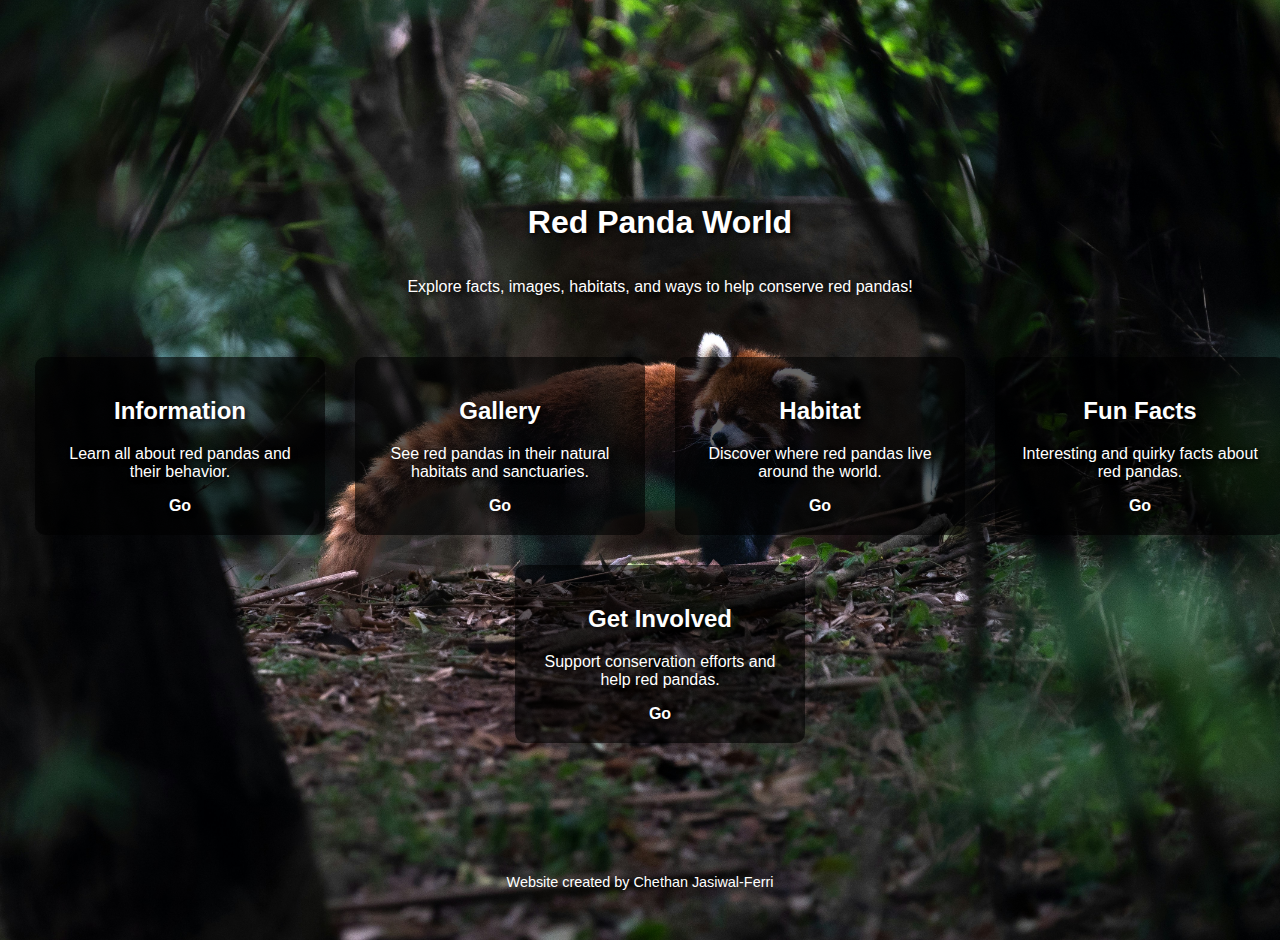
<file: index.html>
<!DOCTYPE html>
<html lang="en">
<head>
<meta charset="UTF-8">
<meta name="viewport" content="width=device-width, initial-scale=1.0">
<title>Red Panda Website</title>
<style>
html, body {
    margin: 0;
    padding: 0;
    height: 100%;
    font-family: Arial, sans-serif;
}

/* Full-page forest background */
.homepage-banner {
    background-image: url('images/forest-background.jpg');
    width: 100%;
    min-height: 100vh;
    background-size: cover;
    background-position: center;
    background-repeat: no-repeat;
    display: flex;
    flex-direction: column;
    justify-content: center;
    align-items: center;
    color: white;
    text-shadow: 2px 2px 5px black;
    padding: 20px;
}

/* Section preview cards */
.section-preview {
    background-color: rgba(0, 0, 0, 0.6);
    padding: 20px;
    margin: 15px;
    border-radius: 10px;
    text-align: center;
    width: 250px;
    transition: transform 0.3s, box-shadow 0.3s;
}

.section-preview:hover {
    transform: scale(1.05);
    box-shadow: 0 0 15px rgba(255,255,255,0.7);
}

.section-preview a {
    color: white;
    text-decoration: none;
    font-weight: bold;
}

.previews-container {
    display: flex;
    flex-wrap: wrap;
    justify-content: center;
    margin-top: 30px;
}
</style>
</head>
<body>
<div class="homepage-banner">
    <h1>Red Panda World</h1>
    <p>Explore facts, images, habitats, and ways to help conserve red pandas!</p>

    <div class="previews-container">
        <div class="section-preview">
            <h2>Information</h2>
            <p>Learn all about red pandas and their behavior.</p>
            <a href="info.html">Go</a>
        </div>

        <div class="section-preview">
            <h2>Gallery</h2>
            <p>See red pandas in their natural habitats and sanctuaries.</p>
            <a href="gallery.html">Go</a>
        </div>

        <div class="section-preview">
            <h2>Habitat</h2>
            <p>Discover where red pandas live around the world.</p>
            <a href="habitat.html">Go</a>
        </div>

        <div class="section-preview">
            <h2>Fun Facts</h2>
            <p>Interesting and quirky facts about red pandas.</p>
            <a href="funfacts.html">Go</a>
        </div>

        <div class="section-preview">
            <h2>Get Involved</h2>
            <p>Support conservation efforts and help red pandas.</p>
            <a href="getinvolved.html">Go</a>
        </div>
    </div>
</div>

<!-- Creator Credit -->
<p style="
    position: absolute;
    bottom: 10px;
    width: 100%;
    text-align: center;
    font-size: 0.9em;
    color: #fff;
    margin: 0;
">
    Website created by Chethan Jasiwal-Ferri
</p>


</body>
</html>
</file>
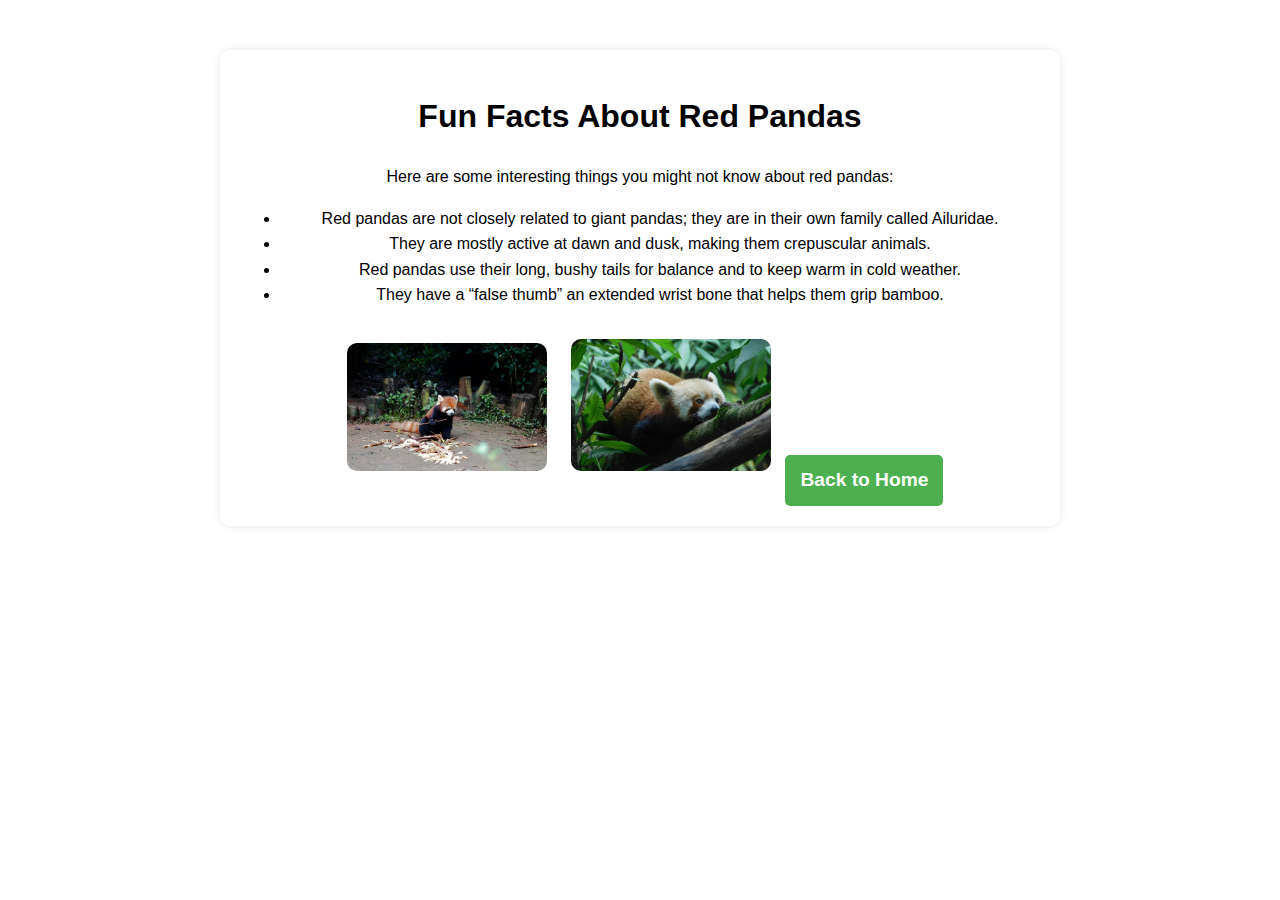
<file: funfacts.html>
<!DOCTYPE html>
<html lang="en">
<head>
<meta charset="UTF-8">
<meta name="viewport" content="width=device-width, initial-scale=1.0">
<title>Red Panda Fun Facts</title>
<link rel="stylesheet" href="style.css">
</head>
<body>
<div class="page-content">
    <h1>Fun Facts About Red Pandas</h1>
    <p>Here are some interesting things you might not know about red pandas:</p>
    <ul>
        <li>Red pandas are not closely related to giant pandas; they are in their own family called Ailuridae.</li>
        <li>They are mostly active at dawn and dusk, making them crepuscular animals.</li>
        <li>Red pandas use their long, bushy tails for balance and to keep warm in cold weather.</li>
        <li>They have a “false thumb” an extended wrist bone that helps them grip bamboo.</li>
    </ul>
    <img src="images/red-panda5.jpg" alt="Red Panda Playing">
    <img src="images/red-panda6.jpg" alt="Red Panda Resting">

    <a class="home-link" href="index.html">Back to Home</a>
</div>
</body>
</html>
</file>
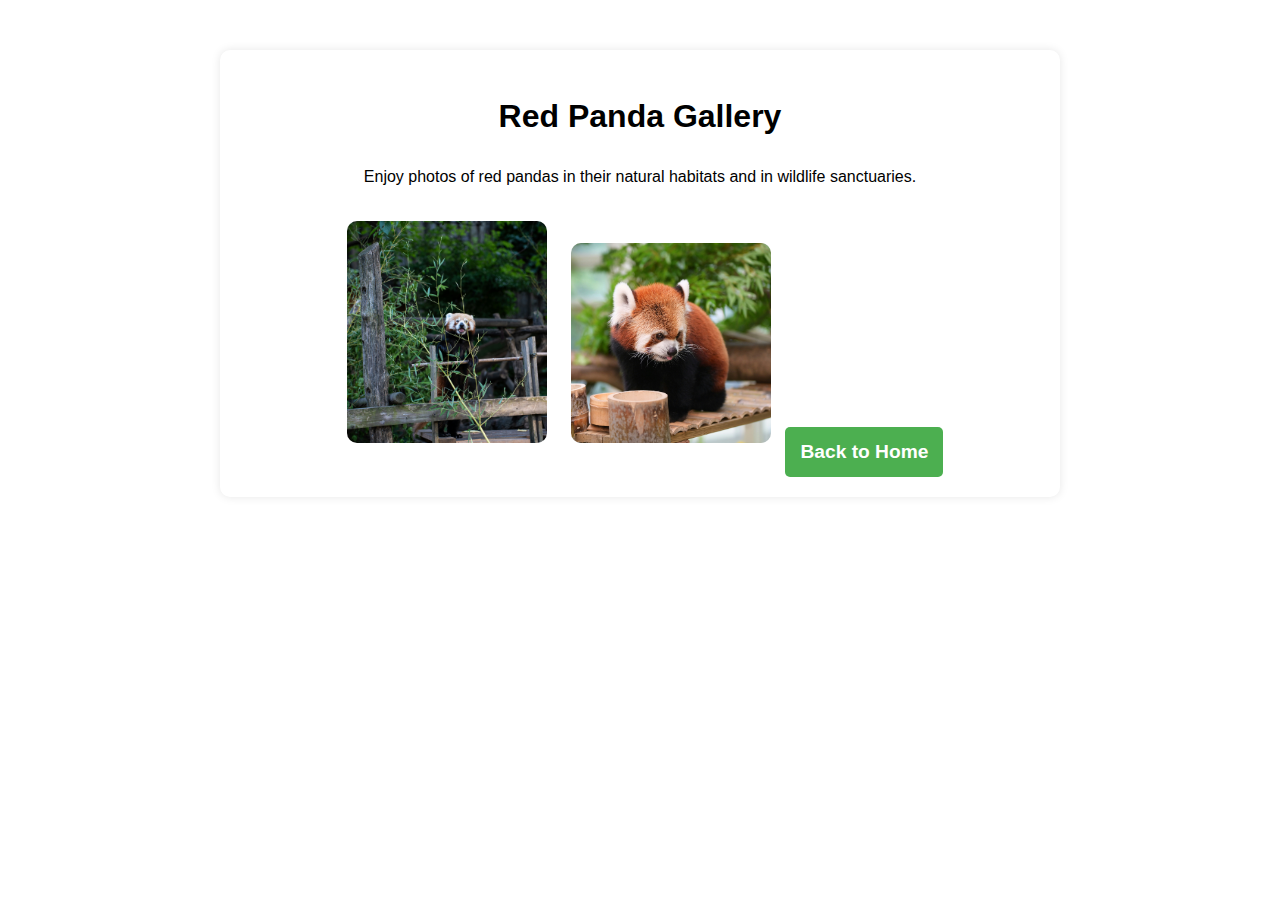
<file: gallery.html>
<!DOCTYPE html>
<html lang="en">
<head>
<meta charset="UTF-8">
<meta name="viewport" content="width=device-width, initial-scale=1.0">
<title>Red Panda Gallery</title>
<link rel="stylesheet" href="style.css">
</head>
<body>
<div class="page-content">
    <h1>Red Panda Gallery</h1>
    <p>Enjoy photos of red pandas in their natural habitats and in wildlife sanctuaries.</p>
    <img src="images/red-panda3.jpg" alt="Red Panda Climbing Tree">
    <img src="images/red-panda4.jpg" alt="Red Panda Resting">
    

    <a class="home-link" href="index.html">Back to Home</a>
</div>
</body>
</html>
</file>
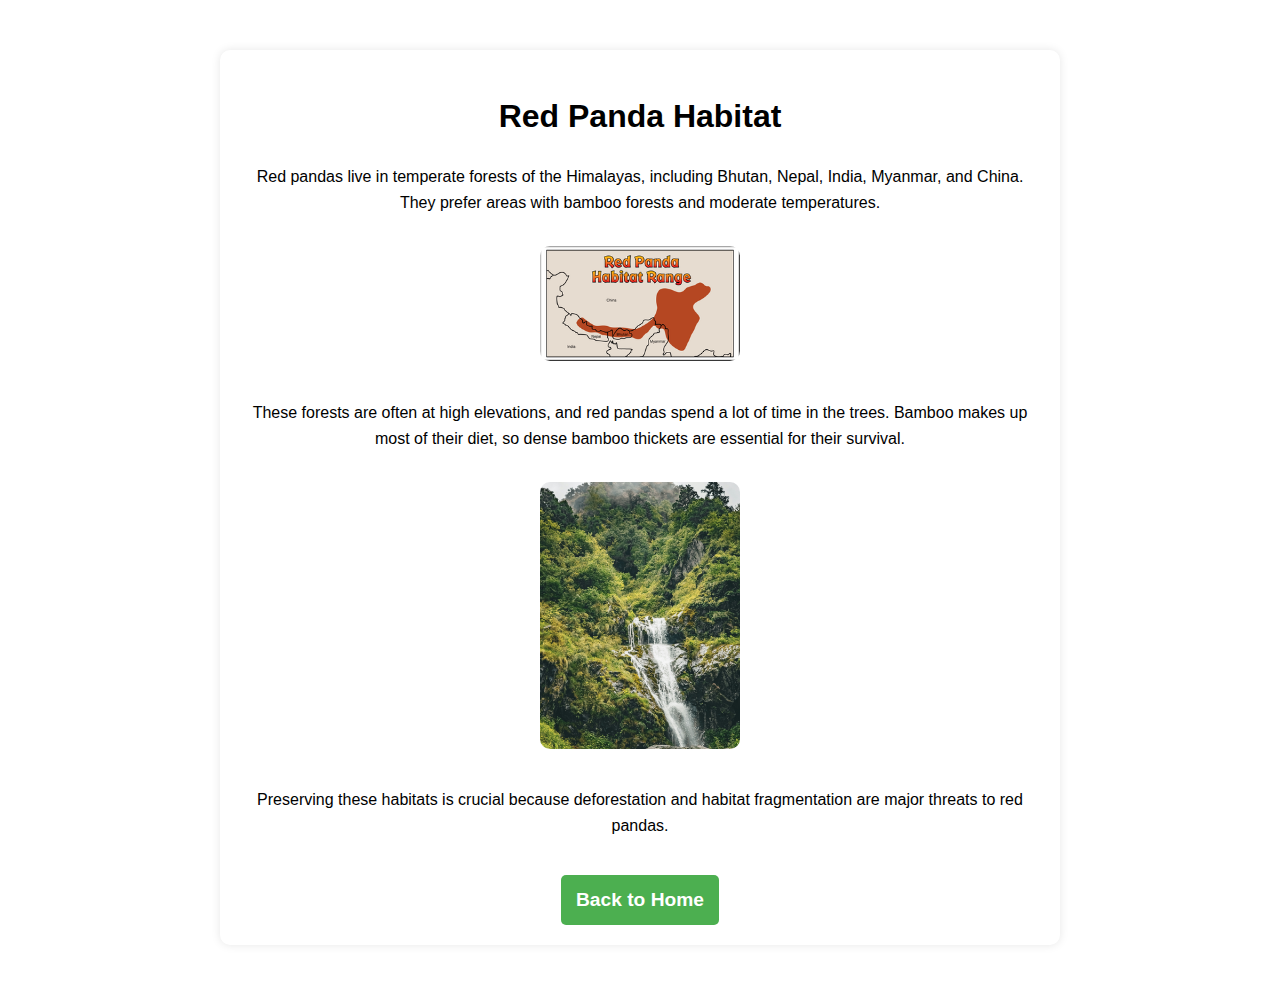
<file: habitat.html>
<!DOCTYPE html>
<html lang="en">
<head>
<meta charset="UTF-8">
<meta name="viewport" content="width=device-width, initial-scale=1.0">
<title>Red Panda Habitat</title>
<link rel="stylesheet" href="style.css">
</head>
<body>
<div class="page-content">
    <h1>Red Panda Habitat</h1>
    <p>Red pandas live in temperate forests of the Himalayas, including Bhutan, Nepal, India, Myanmar, and China. They prefer areas with bamboo forests and moderate temperatures.</p>
    <img src="images/red-panda7.png" alt="Red Panda in Forest">
    <p>These forests are often at high elevations, and red pandas spend a lot of time in the trees. Bamboo makes up most of their diet, so dense bamboo thickets are essential for their survival.</p>
    <img src="images/red-panda8.jpg" alt="Red Panda Climbing Tree">
    <p>Preserving these habitats is crucial because deforestation and habitat fragmentation are major threats to red pandas.</p>

    <a class="home-link" href="index.html">Back to Home</a>
</div>
</body>
</html>
</file>
<file: style.css>
/* ========================
   General Page Styles
======================== */
html, body {
    margin: 0;
    padding: 0;
    font-family: Arial, sans-serif;
    line-height: 1.6;
}

/* Links */
a {
    text-decoration: none;
    color: #333;
}

/* ========================
   Homepage Banner
======================== */
.homepage-banner {
    background-image: url('images/forest-background.jpg');
    width: 100%;
    min-height: 100vh;
    background-size: cover;
    background-position: center;
    background-repeat: no-repeat;
    display: flex;
    flex-direction: column;
    justify-content: center;
    align-items: center;
    color: white;
    text-shadow: 2px 2px 5px black;
    padding: 20px;
}

/* Homepage Section Preview Cards */
.previews-container {
    display: flex;
    flex-wrap: wrap;
    justify-content: center;
    margin-top: 30px;
}

.section-preview {
    background-color: rgba(0, 0, 0, 0.6);
    padding: 20px;
    margin: 15px;
    border-radius: 10px;
    text-align: center;
    width: 250px;
    transition: transform 0.3s, box-shadow 0.3s;
}

.section-preview:hover {
    transform: scale(1.05);
    box-shadow: 0 0 15px rgba(255,255,255,0.7);
}

.section-preview a {
    color: white;
    font-weight: bold;
}

/* ========================
   Clean White Pages (Info, Fun Facts, Get Involved)
======================== */
.page-content {
    max-width: 800px;
    margin: 50px auto;
    padding: 20px;
    background-color: white;
    text-align: center;
    box-shadow: 0 0 10px rgba(0,0,0,0.1); /* subtle shadow for depth */
    border-radius: 10px;
}

/* Small Images in Content */
.page-content img {
    max-width: 200px;
    margin: 15px 10px;
    border-radius: 10px;
}

/* Back to Home Button */
a.home-link {
    display: inline-block;
    margin-top: 20px;
    color: white;
    text-decoration: none;
    font-weight: bold;
    font-size: 1.2em;
    background-color: #4CAF50;
    padding: 10px 15px;
    border-radius: 5px;
    transition: background-color 0.3s;
}

a.home-link:hover {
    background-color: #45a049;
}

/* ========================
   Responsive Adjustments
======================== */
@media (max-width: 768px) {
    .previews-container {
        flex-direction: column;
        align-items: center;
    }
}
</file>
